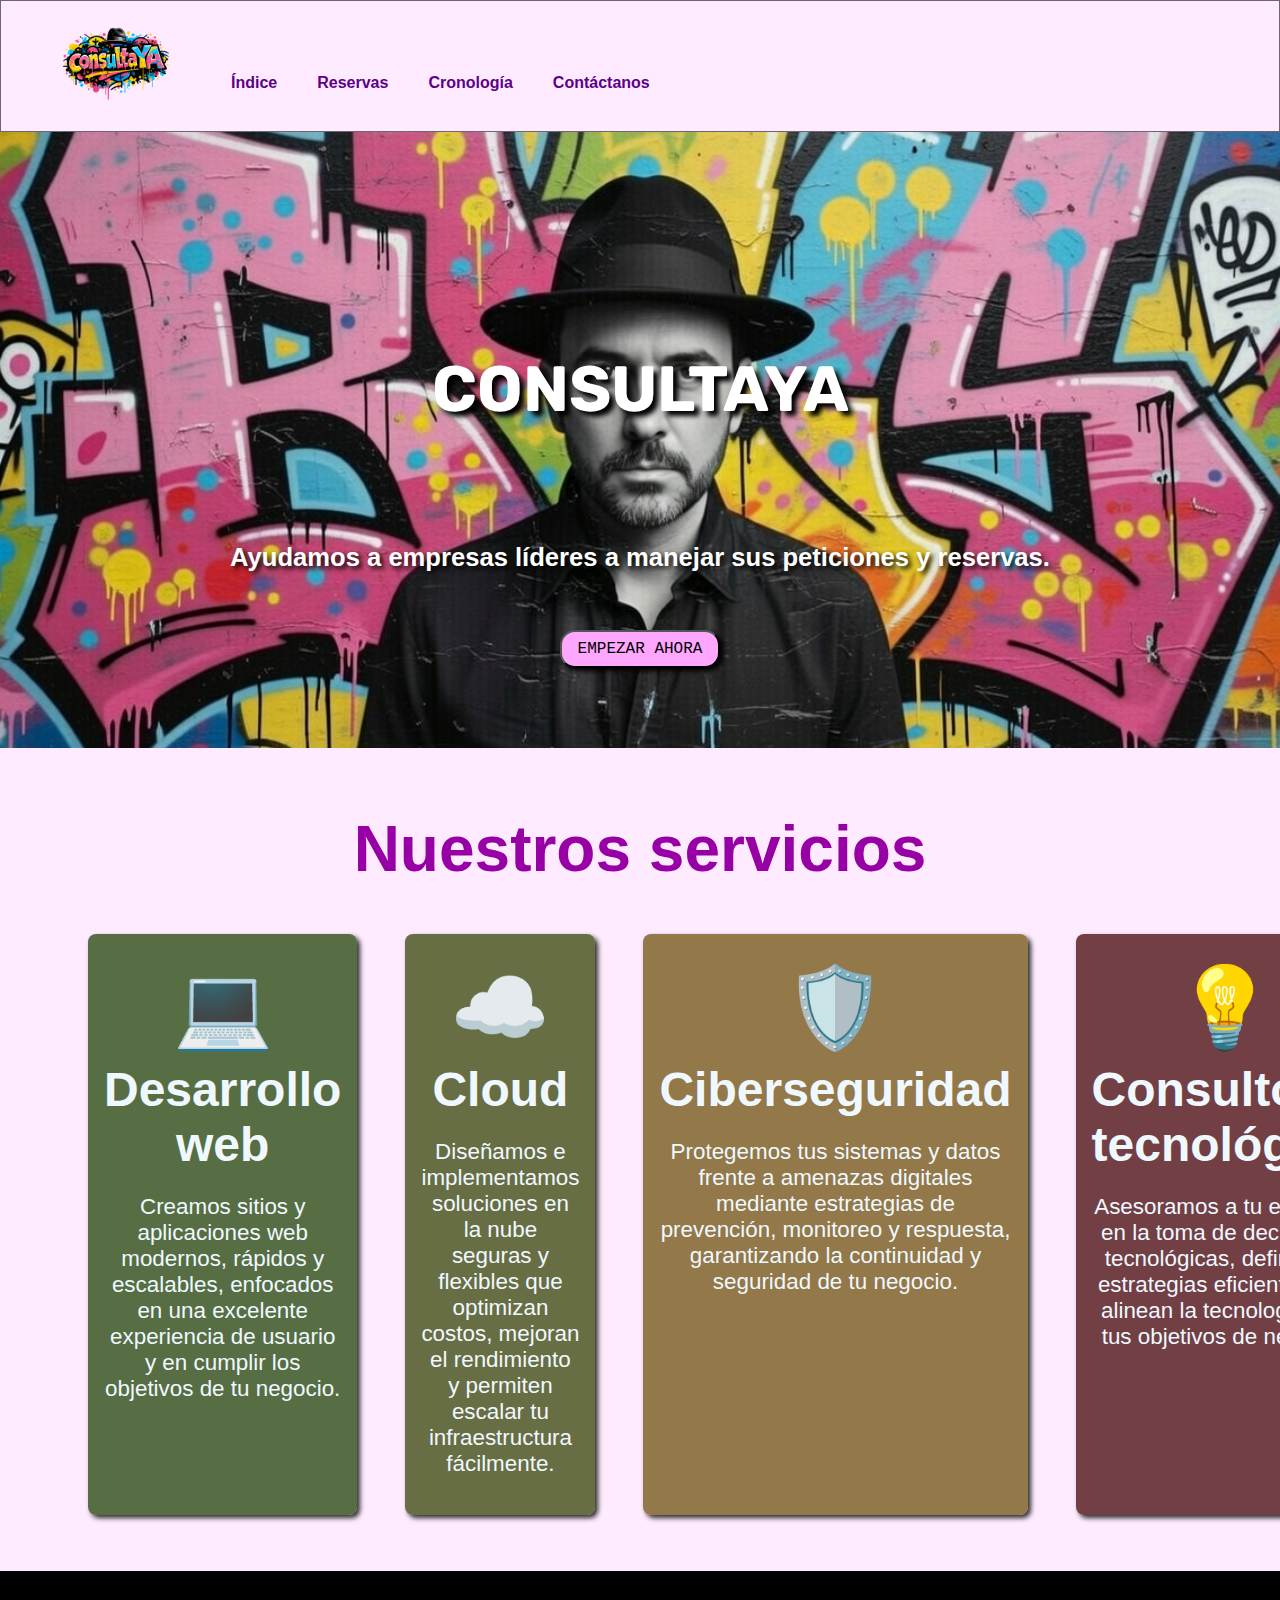
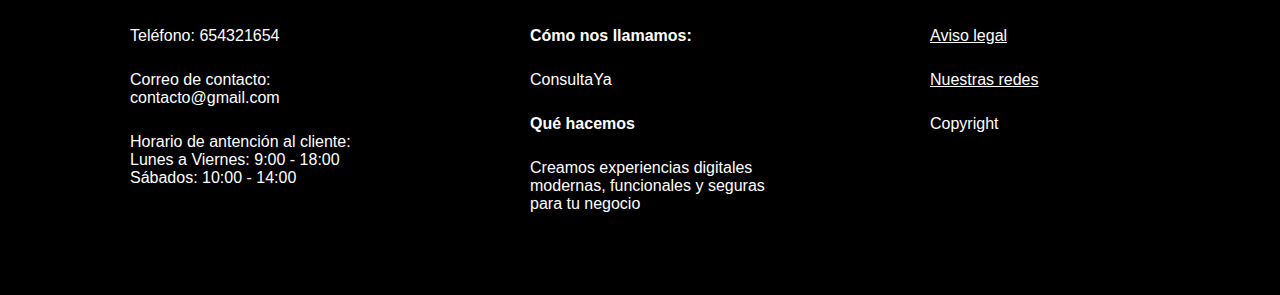
<file: index.html>
<!DOCTYPE html>
<html lang="en">

<head>
    <meta charset="UTF-8">
    <meta name="viewport" content="width=device-width, initial-scale=1.0">
    <title>ConsultaYA</title>
    <link rel="shortcut icon" href="./img/logo.png" type="image/x-icon">
    <link rel="stylesheet" href="css/styles.css">
    <link href="https://fonts.googleapis.com/css2?family=Rubik:ital,wght@0,300..900;1,300..900&display=swap"
        rel="stylesheet">

</head>

<body>
    <header>
        <img class="foto" src="img/logo.png" alt="Logo de la empresa">
        <nav>
            <ul class="lista">
                <li><a href="index.html">Índice</a></li>
                <li><a href="proyecto-estrella.html">Reservas</a></li>
                <li><a href="cronologia.html">Cronología</a></li>
                <li><a href="contacto.html">Contáctanos</a></li>
            </ul>
        </nav>

    </header>
    <main>
        <div class="hero">
            <h1>CONSULTAYA</h1>
            <p>Ayudamos a empresas líderes a manejar sus peticiones y reservas.</p>
            <button onclick="location.href='contacto.html'">EMPEZAR AHORA</button>
        </div>

        <h1 class="titulo">Nuestros servicios</h1>
        <div class="articulos">
            <section>
                
                <article id="uno">
                    <h4>💻</h4>
                    <h1>Desarrollo web</h1>
                    <p>Creamos sitios y aplicaciones web modernos, rápidos y escalables, enfocados en una excelente
                        experiencia de usuario y en cumplir los objetivos de tu negocio.</p>
                </article>
                <article id="dos">
                    <h4>☁️</h4>
                    <h1>Cloud</h1>
                    <p>Diseñamos e implementamos soluciones en la nube seguras y flexibles que optimizan costos, mejoran
                        el
                        rendimiento y permiten escalar tu infraestructura fácilmente.</p>
                </article>
                <article id="tres">
                    <h4>🛡️</h4>
                    <h1>Ciberseguridad</h1>
                    <p>Protegemos tus sistemas y datos frente a amenazas digitales mediante estrategias de prevención,
                        monitoreo y respuesta, garantizando la continuidad y seguridad de tu negocio.</p>
                </article>
                <article id="cuatro">
                    <h4>💡</h4>
                    <h1>Consultoría tecnológica</h1>
                    <p>Asesoramos a tu empresa en la toma de decisiones tecnológicas, definiendo estrategias eficientes que
                        alinean la tecnología con tus objetivos de negocio.</p>
                </article>
            </section>
        </div>
        
    </main>
    <footer>
        <ul class="f2">
            <li>Teléfono: 654321654</li>
            <li>Correo de contacto: <br> contacto@gmail.com </li>
            <li>Horario de antención al cliente: <br> Lunes a Viernes: 9:00 - 18:00 <br> Sábados: 10:00 - 14:00</li>
        </ul>
        <ul class="f1">
            <li class="bold">Cómo nos llamamos:</li>
            <li>ConsultaYa</li>
            <li class="bold">Qué hacemos</li>
            <li>Creamos experiencias digitales modernas, funcionales y seguras para tu negocio</li>
        </ul>
        <ul class="f3">
            <li class="subrayado">Aviso legal</li>
            <li class="subrayado">Nuestras redes</li>
            <li>Copyright</li>
        </ul>

    </footer>
</body>

</html>
</file>
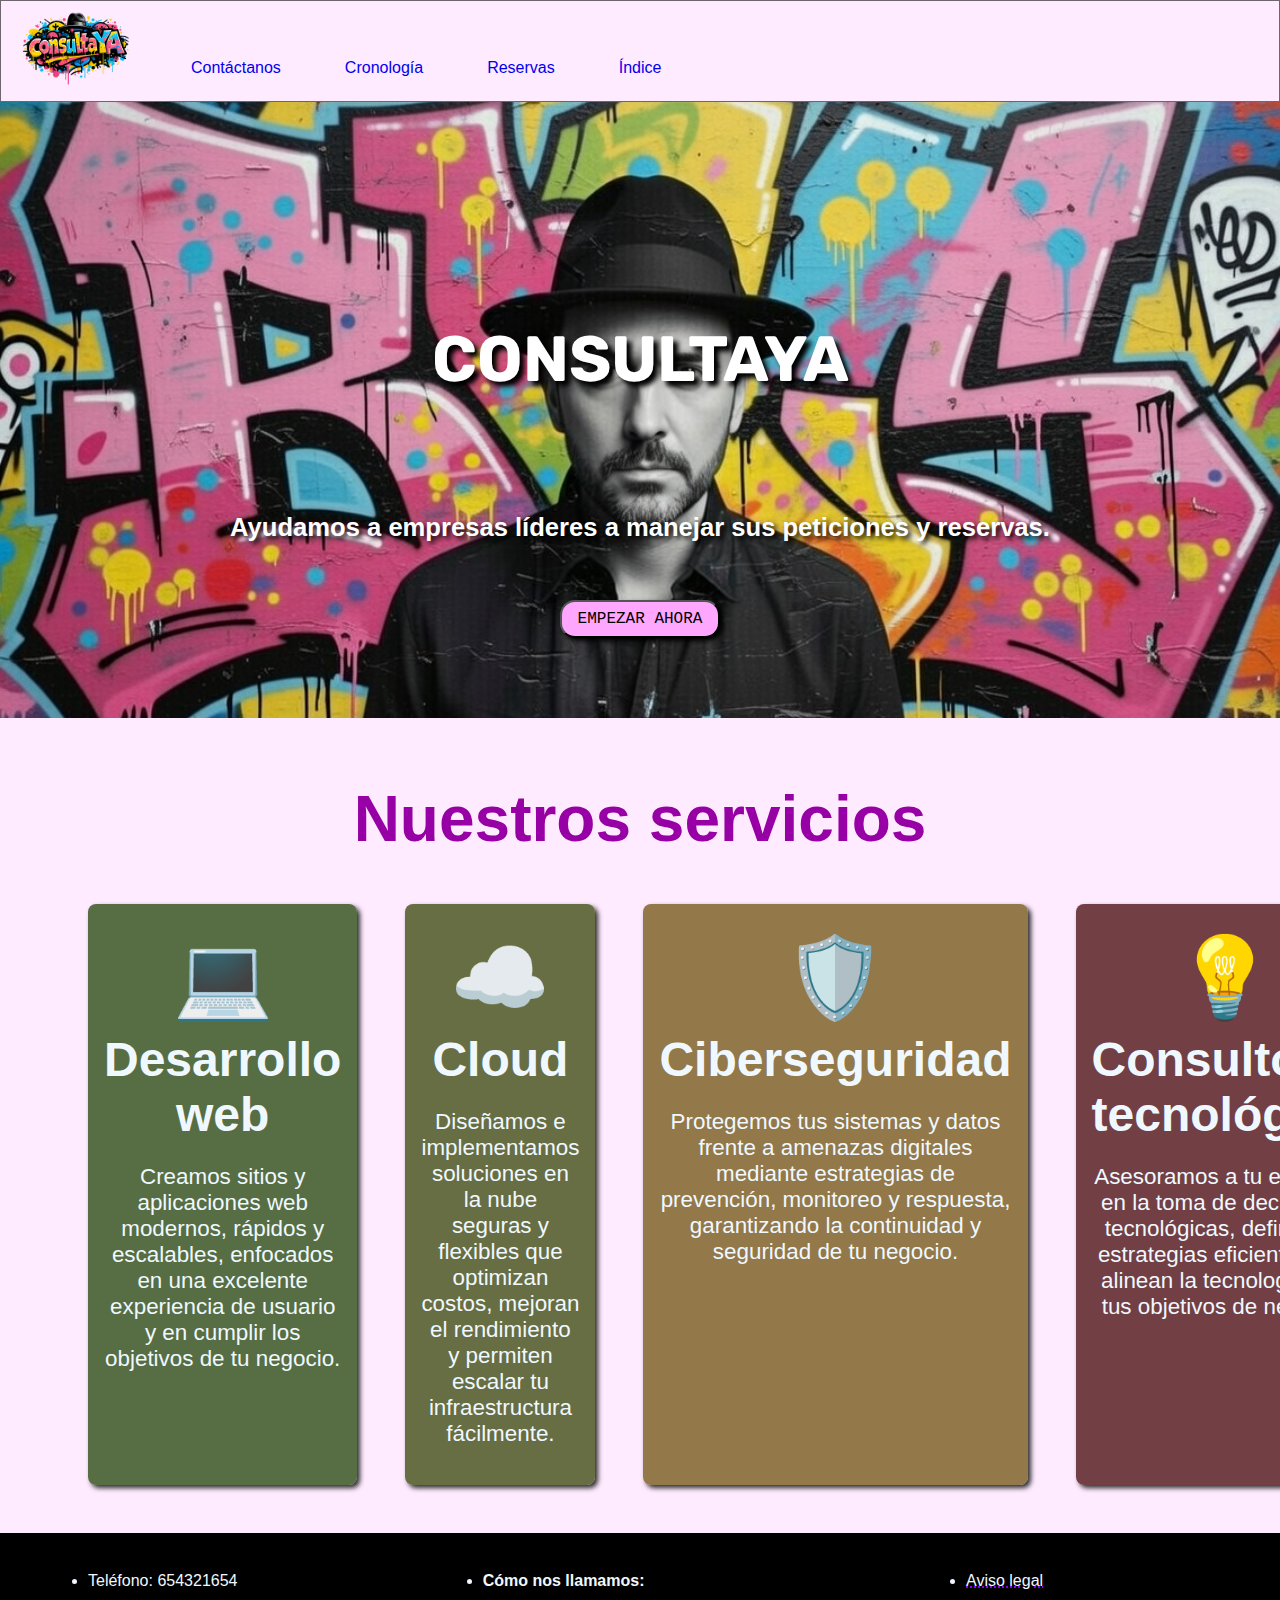
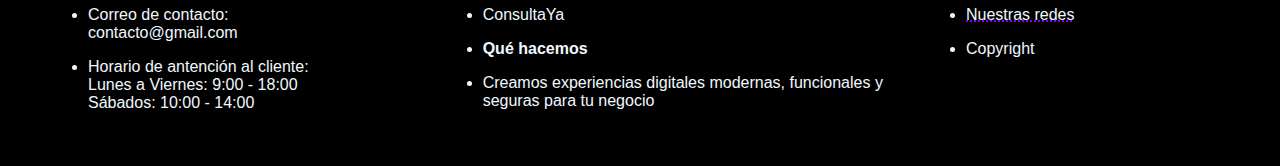
<file: proyectointermodular/index.html>
<!DOCTYPE html>
<html lang="en">

<head>
    <meta charset="UTF-8">
    <meta name="viewport" content="width=device-width, initial-scale=1.0">
    <title>ConsultaYA</title>
    <link rel="shortcut icon" href="./img/logo.png" type="image/x-icon">
    <link rel="stylesheet" href="css/styles.css">
    <link href="https://fonts.googleapis.com/css2?family=Rubik:ital,wght@0,300..900;1,300..900&display=swap"
        rel="stylesheet">

</head>

<body>
    <header>
        <img class="foto" src="img/logo.png" alt="Logo de la empresa">
        <nav>
            <ul class="lista">
                <li><a href="contacto.html">Contáctanos</a></li>
                <li><a href="cronologia.html">Cronología</a></li>
                <li><a href="proyecto-estrella.html">Reservas</a></li>
                <li><a href="index.html">Índice</a></li>
            </ul>
        </nav>

    </header>
    <main>
        <div class="hero">
            <h1>CONSULTAYA</h1>
            <p>Ayudamos a empresas líderes a manejar sus peticiones y reservas.</p>
            <button>EMPEZAR AHORA</button>
        </div>

        <h1 class="titulo">Nuestros servicios</h1>
        <div class="articulos">
            <section>
                
                <article id="uno">
                    <h4>💻</h4>
                    <h1>Desarrollo web</h1>
                    <p>Creamos sitios y aplicaciones web modernos, rápidos y escalables, enfocados en una excelente
                        experiencia de usuario y en cumplir los objetivos de tu negocio.</p>
                </article>
                <article id="dos">
                    <h4>☁️</h4>
                    <h1>Cloud</h1>
                    <p>Diseñamos e implementamos soluciones en la nube seguras y flexibles que optimizan costos, mejoran
                        el
                        rendimiento y permiten escalar tu infraestructura fácilmente.</p>
                </article>
                <article id="tres">
                    <h4>🛡️</h4>
                    <h1>Ciberseguridad</h1>
                    <p>Protegemos tus sistemas y datos frente a amenazas digitales mediante estrategias de prevención,
                        monitoreo y respuesta, garantizando la continuidad y seguridad de tu negocio.</p>
                </article>
                <article id="cuatro">
                    <h4>💡</h4>
                    <h1>Consultoría tecnológica</h1>
                    <p>Asesoramos a tu empresa en la toma de decisiones tecnológicas, definiendo estrategias eficientes que
                        alinean la tecnología con tus objetivos de negocio.</p>
                </article>
            </section>
        </div>
        
    </main>
    <footer>
        <ul class="f2">
            <li>Teléfono: 654321654</li>
            <li>Correo de contacto: <br> contacto@gmail.com </li>
            <li>Horario de antención al cliente: <br> Lunes a Viernes: 9:00 - 18:00 <br> Sábados: 10:00 - 14:00</li>
        </ul>
        <ul class="f1">
            <li class="bold">Cómo nos llamamos:</li>
            <li>ConsultaYa</li>
            <li class="bold">Qué hacemos</li>
            <li>Creamos experiencias digitales modernas, funcionales y seguras para tu negocio</li>
        </ul>
        <ul class="f3">
            <li class="subrayado">Aviso legal</li>
            <li class="subrayado">Nuestras redes</li>
            <li>Copyright</li>
        </ul>

    </footer>
</body>

</html>
</file>
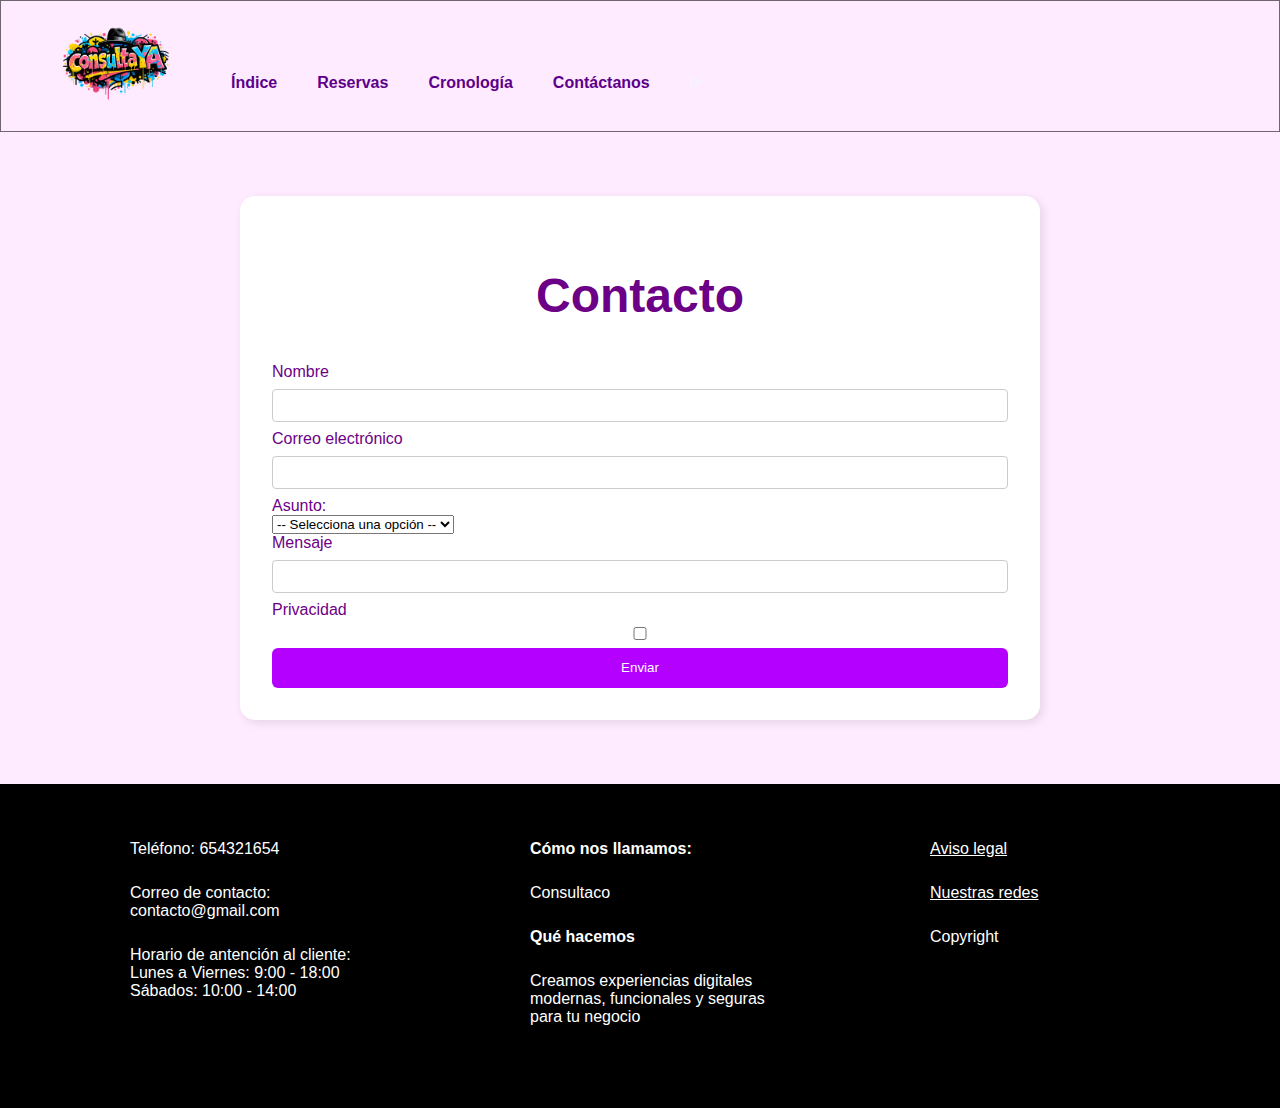
<file: contacto.html>
<!DOCTYPE html>
<html lang="en">

<head>
    <meta charset="UTF-8">
    <meta name="viewport" content="width=device-width, initial-scale=1.0">
    <title>ConsultaYA</title>
    <link rel="shortcut icon" href="./img/taco.png" type="image/x-icon">
    <link rel="stylesheet" href="css/styles.css">
</head>

<body>
    <header>
        <img src="img/logo.png" alt="Logo de la empresa">
        <nav>
            <ul class="lista">
                <li><a href="index.html">Índice</a></li>
                <li><a href="proyecto-estrella.html">Reservas</a></li>
                <li><a href="cronologia.html">Cronología</a></li>
                <li><a href="contacto.html">Contáctanos</a></li>i>
            </ul>
        </nav>

    </header>
    <main>

        <div class="formulario">
            <h2>Contacto</h2>

            <form action="morning-paper-a0fc.contry-1990.workers.dev" method="post">
                <label for="nombre">Nombre</label>
                <input type="text" id="nombre" name="nombre" required>

                <label for="email">Correo electrónico</label>
                <input type="email" id="email" name="email" required>

                <label for="motivo">Asunto:</label>
                <select id="motivo" name="motivo">
                    <option value="">-- Selecciona una opción --</option>
                    <option value="consulta">Consulta</option>
                    <option value="presupuesto">Presupuesto</option>
                    <option value="soporte">Soporte</option>
                </select>

                <label for="mensaje">Mensaje</label>
                <input id="mensaje" name="mensaje" type="text" minlength="10" required></input>

                <label for="privacidad">Privacidad</label>
                <input type="checkbox" name="privacidad" id="privacidad"></input>

                <button type="submit">Enviar</button>
            </form>
        </div>
    </main>
    <footer>
        <ul class="f2">
            <li>Teléfono: 654321654</li>
            <li>Correo de contacto: <br> contacto@gmail.com </li>
            <li>Horario de antención al cliente: <br> Lunes a Viernes: 9:00 - 18:00 <br> Sábados: 10:00 - 14:00</li>
        </ul>
        <ul class="f1">
            <li class="bold">Cómo nos llamamos:</li>
            <li>Consultaco</li>
            <li class="bold">Qué hacemos</li>
            <li>Creamos experiencias digitales modernas, funcionales y seguras para tu negocio</li>
        </ul>
        <ul class="f3">
            <li class="subrayado">Aviso legal</li>
            <li class="subrayado">Nuestras redes</li>
            <li>Copyright</li>
        </ul>

    </footer>
</body>

</html>
</file>
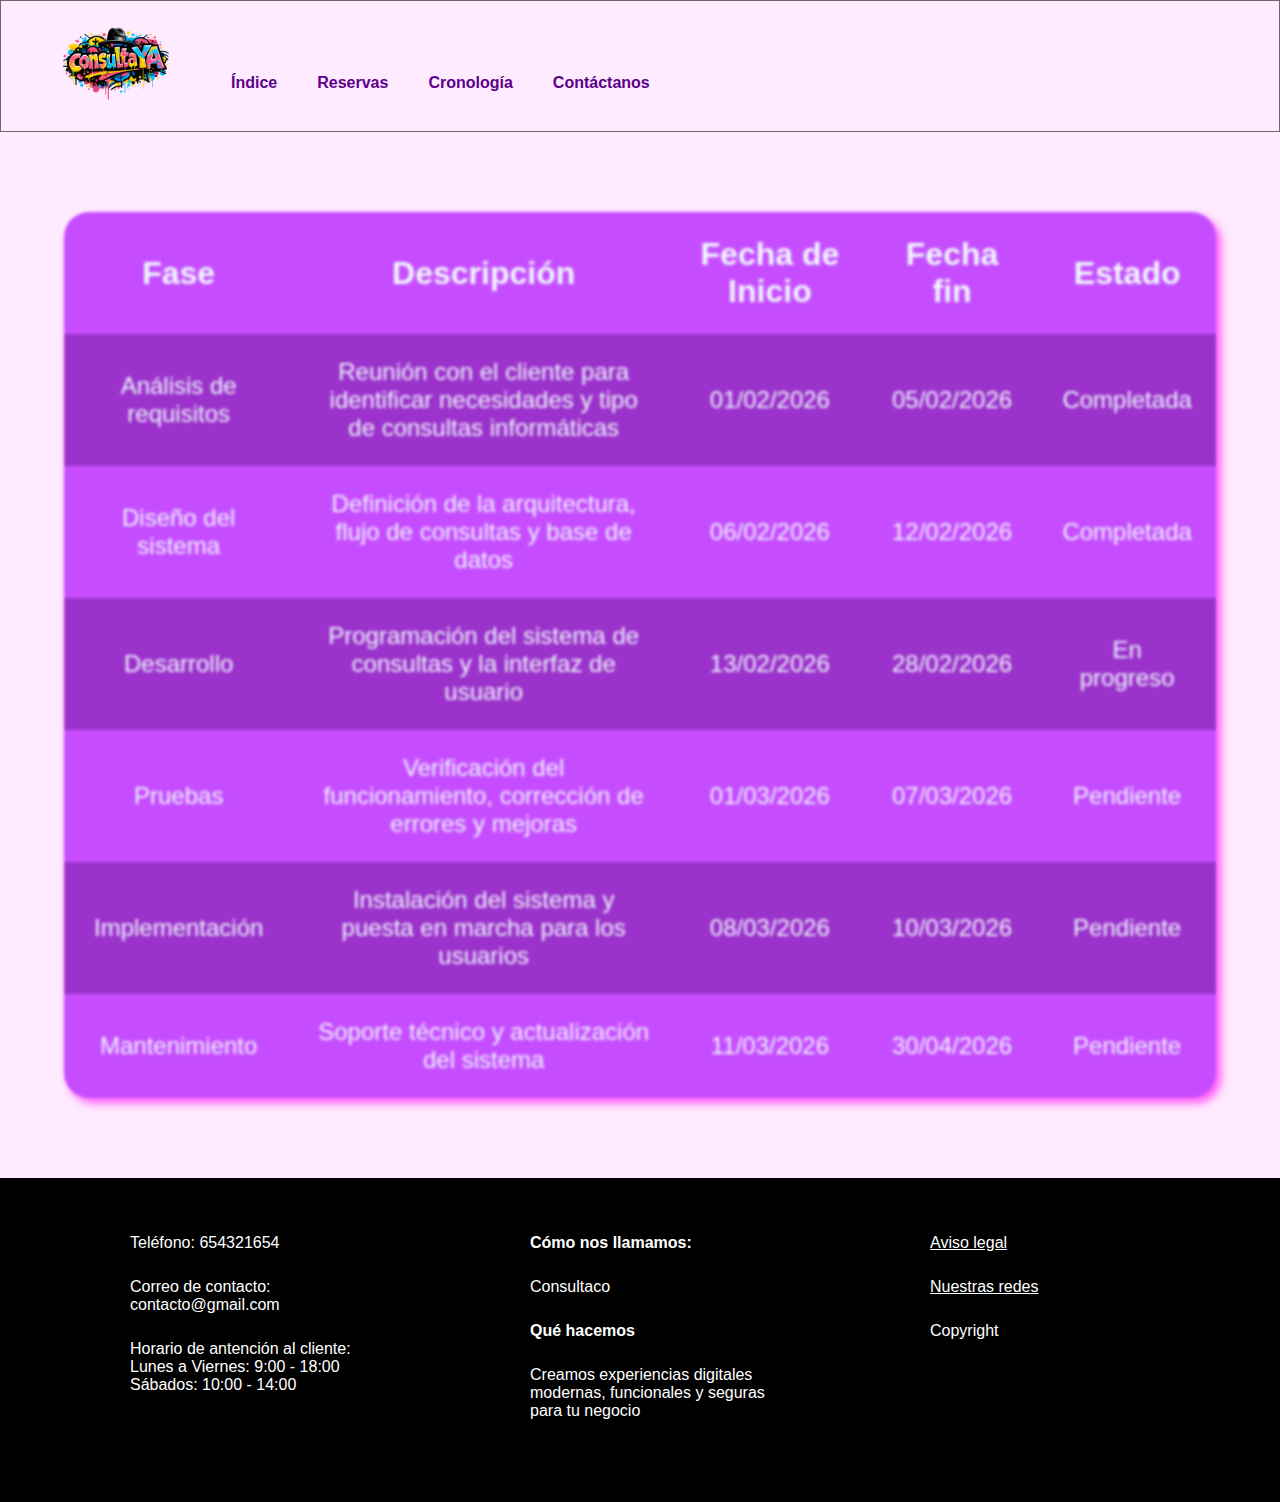
<file: cronologia.html>
<!DOCTYPE html>
<html lang="en">

<head>
    <meta charset="UTF-8">
    <meta name="viewport" content="width=device-width, initial-scale=1.0">
    <title>ConsultaYA</title>
    <link rel="shortcut icon" href="./img/taco.png" type="image/x-icon">
    <link rel="stylesheet" href="css/styles.css">
</head>

<body>
    <header>
        <img src="img/logo.png" alt="Logo de la empresa">
        <nav>
            <ul class="lista">
                <li><a href="index.html">Índice</a></li>
                <li><a href="proyecto-estrella.html">Reservas</a></li>
                <li><a href="cronologia.html">Cronología</a></li>
                <li><a href="contacto.html">Contáctanos</a></li>
            </ul>
        </nav>

    </header>
    <main>
        <table>
            <thead>
                <th>Fase</th>
                <th>Descripción</th>
                <th>Fecha de Inicio</th>
                <th>Fecha fin</th>
                <th>Estado</th>
            </thead>
            <tbody>
                <tr class="oscuro">
                    <td>Análisis de requisitos</td>
                    <td>Reunión con el cliente para identificar necesidades y tipo de consultas informáticas</td>
                    <td>01/02/2026</td>
                    <td>05/02/2026</td>
                    <td>Completada</td>
                </tr>
                <tr>
                    <td>Diseño del sistema</td>
                    <td>Definición de la arquitectura, flujo de consultas y base de datos</td>
                    <td>06/02/2026</td>
                    <td>12/02/2026</td>
                    <td>Completada</td>
                </tr>
                <tr class="oscuro">
                    <td>Desarrollo</td>
                    <td>Programación del sistema de consultas y la interfaz de usuario</td>
                    <td>13/02/2026</td>
                    <td>28/02/2026</td>
                    <td>En progreso</td>
                </tr>
                <tr>
                    <td>Pruebas</td>
                    <td>Verificación del funcionamiento, corrección de errores y mejoras</td>
                    <td>01/03/2026</td>
                    <td>07/03/2026</td>
                    <td>Pendiente</td>
                </tr>
                <tr class="oscuro">
                    <td>Implementación</td>
                    <td>Instalación del sistema y puesta en marcha para los usuarios</td>
                    <td>08/03/2026</td>
                    <td>10/03/2026</td>
                    <td>Pendiente</td>
                </tr>
                <tr>
                    <td>Mantenimiento</td>
                    <td>Soporte técnico y actualización del sistema</td>
                    <td>11/03/2026</td>
                    <td>30/04/2026</td>
                    <td>Pendiente</td>
                </tr>
            </tbody>
        </table>
    </main>
    <footer>
        <ul class="f2">
            <li>Teléfono: 654321654</li>
            <li>Correo de contacto: <br> contacto@gmail.com </li>
            <li>Horario de antención al cliente: <br> Lunes a Viernes: 9:00 - 18:00 <br> Sábados: 10:00 - 14:00</li>
        </ul>
        <ul class="f1">
            <li class="bold">Cómo nos llamamos:</li>
            <li>Consultaco</li>
            <li class="bold">Qué hacemos</li>
            <li>Creamos experiencias digitales modernas, funcionales y seguras para tu negocio</li>
        </ul>
        <ul class="f3">
            <li class="subrayado">Aviso legal</li>
            <li class="subrayado">Nuestras redes</li>
            <li>Copyright</li>
        </ul>

    </footer>
</body>

</html>
</file>
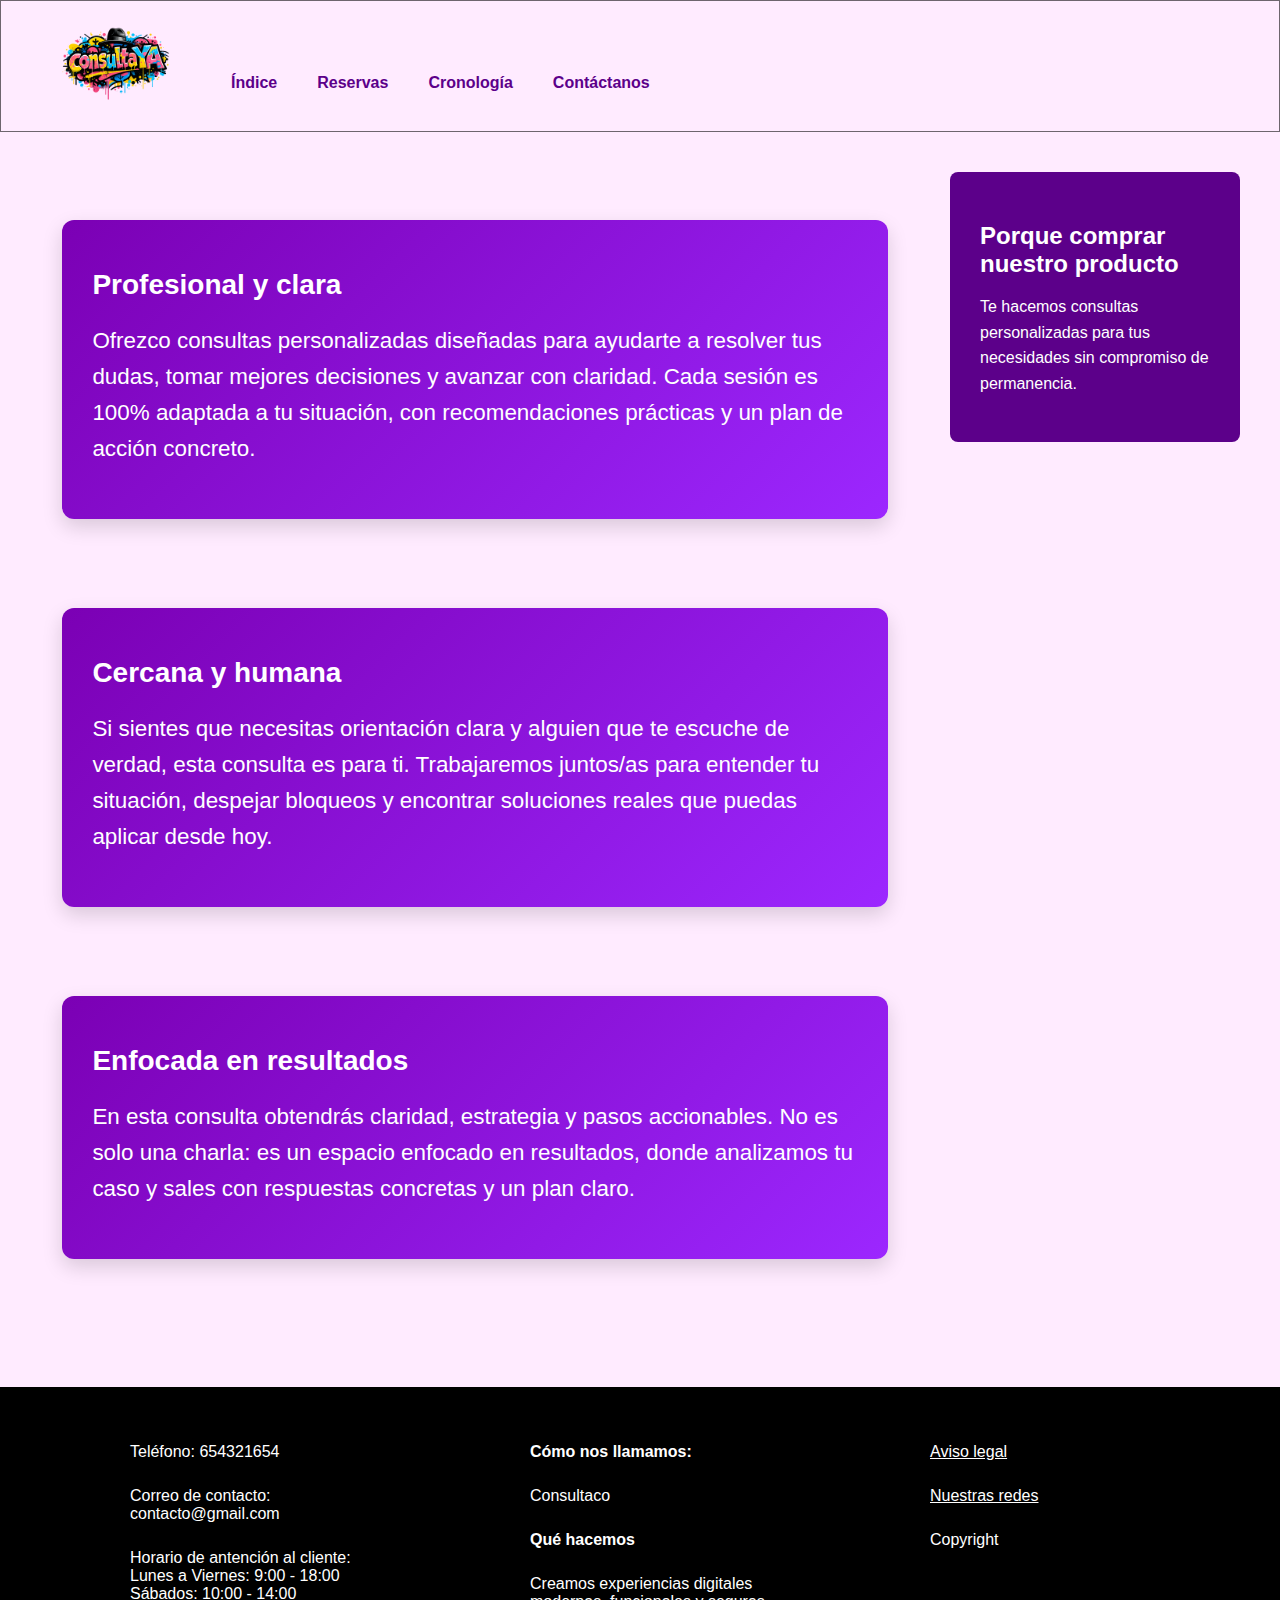
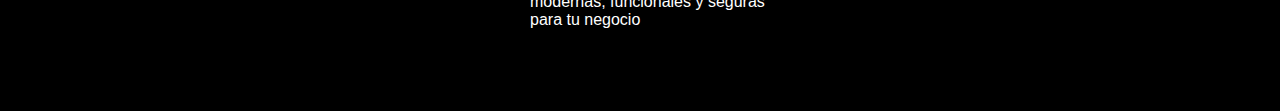
<file: proyecto-estrella.html>
<!DOCTYPE html>
<html lang="en">

<head>
    <meta charset="UTF-8">
    <meta name="viewport" content="width=device-width, initial-scale=1.0">
    <title>ConsultaYA</title>
    <link rel="shortcut icon" href="./img/taco.png" type="image/x-icon">
    <link rel="stylesheet" href="css/styles.css">
</head>

<body>
    <header>
        <img src="img/logo.png" alt="Logo de la empresa">
        <nav>
            <ul class="lista">
                <li><a href="index.html">Índice</a></li>
                <li><a href="proyecto-estrella.html">Reservas</a></li>
                <li><a href="cronologia.html">Cronología</a></li>
                <li><a href="contacto.html">Contáctanos</a></li>
                
            </ul>
        </nav>

    </header>
    <div class="aside">
        <main>
            <section>
                <div class="columnas">
                    <div class="tarjetas">
                        <h1>Profesional y clara</h1>
                        <p>Ofrezco consultas personalizadas diseñadas para ayudarte a resolver tus dudas, tomar mejores
                            decisiones y avanzar con claridad.
                            Cada sesión es 100% adaptada a tu situación, con recomendaciones prácticas y un plan de
                            acción
                            concreto.</p>
                    </div>
                    <div class="tarjetas">
                        <h1>Cercana y humana</h1>
                        <p>Si sientes que necesitas orientación clara y alguien que te escuche de verdad, esta consulta
                            es
                            para
                            ti.
                            Trabajaremos juntos/as para entender tu situación, despejar bloqueos y encontrar soluciones
                            reales
                            que puedas aplicar desde hoy.</p>
                    </div>
                    <div class="tarjetas">
                        <h1>Enfocada en resultados</h1>
                        <p>En esta consulta obtendrás claridad, estrategia y pasos accionables.
                            No es solo una charla: es un espacio enfocado en resultados, donde analizamos tu caso y
                            sales
                            con
                            respuestas concretas y un plan claro.</p>
                    </div>
                </div>
            </section>

        </main>
        <aside>
            <div>
                <h2>Porque comprar nuestro producto</h2>
                <p>Te hacemos consultas personalizadas para tus necesidades sin compromiso de permanencia.</p>
            </div>
        </aside>
    </div>
    <footer>
        <ul class="f2">
            <li>Teléfono: 654321654</li>
            <li>Correo de contacto: <br> contacto@gmail.com </li>
            <li>Horario de antención al cliente: <br> Lunes a Viernes: 9:00 - 18:00 <br> Sábados: 10:00 - 14:00</li>
        </ul>
        <ul class="f1">
            <li class="bold">Cómo nos llamamos:</li>
            <li>Consultaco</li>
            <li class="bold">Qué hacemos</li>
            <li>Creamos experiencias digitales modernas, funcionales y seguras para tu negocio</li>
        </ul>
        <ul class="f3">
            <li class="subrayado">Aviso legal</li>
            <li class="subrayado">Nuestras redes</li>
            <li>Copyright</li>
        </ul>

    </footer>
</body>

</html>
</file>
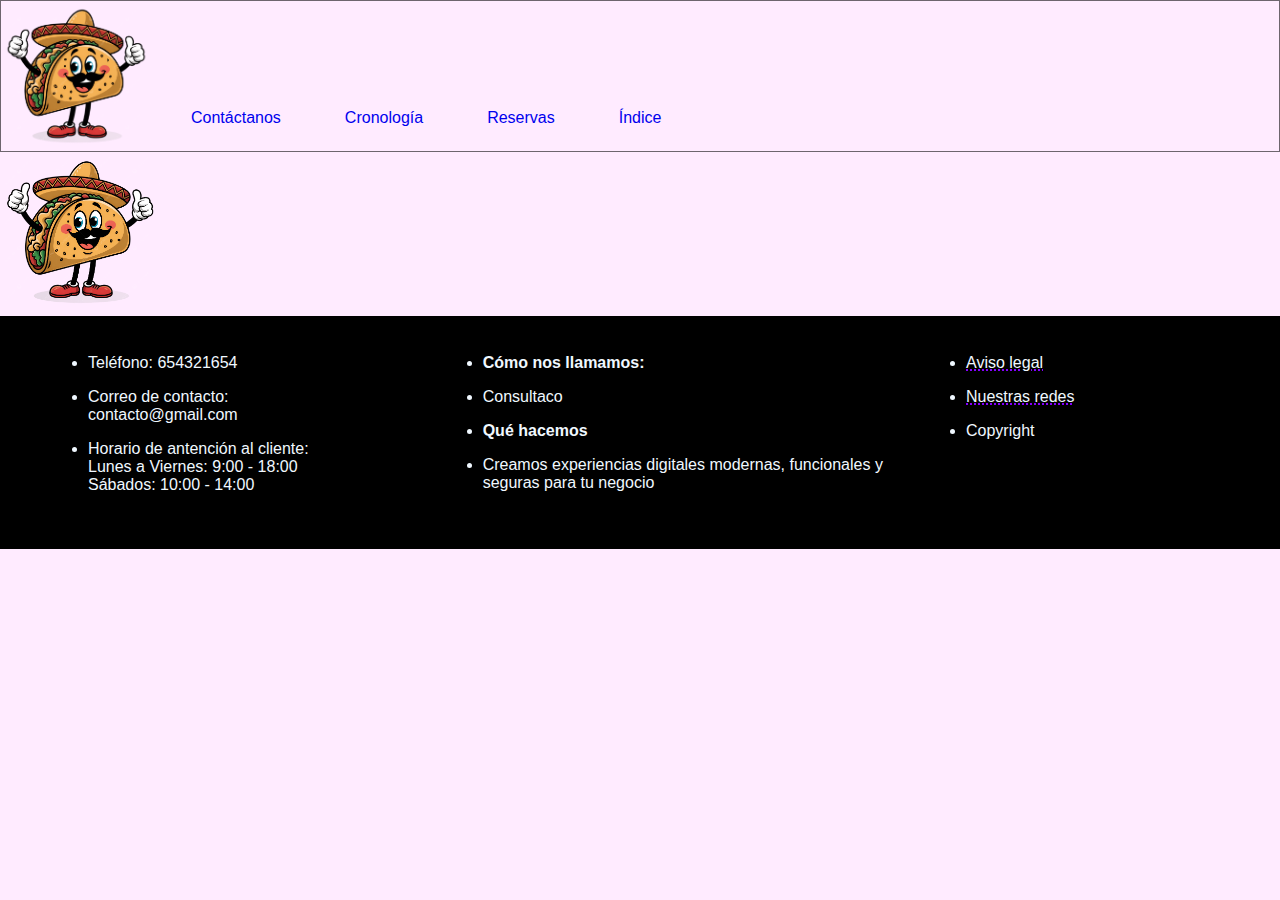
<file: proyectointermodular/contacto.html>
<!DOCTYPE html>
<html lang="en">

<head>
    <meta charset="UTF-8">
    <meta name="viewport" content="width=device-width, initial-scale=1.0">
    <title>ConsultaYA</title>
    <link rel="shortcut icon" href="./img/taco.png" type="image/x-icon">
    <link rel="stylesheet" href="css/styles.css">
</head>

<body>
    <header>
        <img src="img/taco_highquality.png" alt="Logo de la empresa">
        <nav>
            <ul class="lista">
                <li><a href="contacto.html">Contáctanos</a></li>
                <li><a href="cronologia.html">Cronología</a></li>
                <li><a href="proyecto-estrella.html">Reservas</a></li>
                <li><a href="index.html">Índice</a></li>
            </ul>
        </nav>

    </header>
    <main>
        <img src="./img/taco_highquality.png" alt="">
    </main>
    <footer>
        <ul class="f2">
            <li>Teléfono: 654321654</li>
            <li>Correo de contacto: <br> contacto@gmail.com </li>
            <li>Horario de antención al cliente: <br> Lunes a Viernes: 9:00 - 18:00 <br> Sábados: 10:00 - 14:00</li>
        </ul>
        <ul class="f1">
            <li class="bold">Cómo nos llamamos:</li>
            <li>Consultaco</li>
            <li class="bold">Qué hacemos</li>
            <li>Creamos experiencias digitales modernas, funcionales y seguras para tu negocio</li>
        </ul>
        <ul class="f3">
            <li class="subrayado">Aviso legal</li>
            <li class="subrayado">Nuestras redes</li>
            <li>Copyright</li>
        </ul>

    </footer>
</body>

</html>
</file>
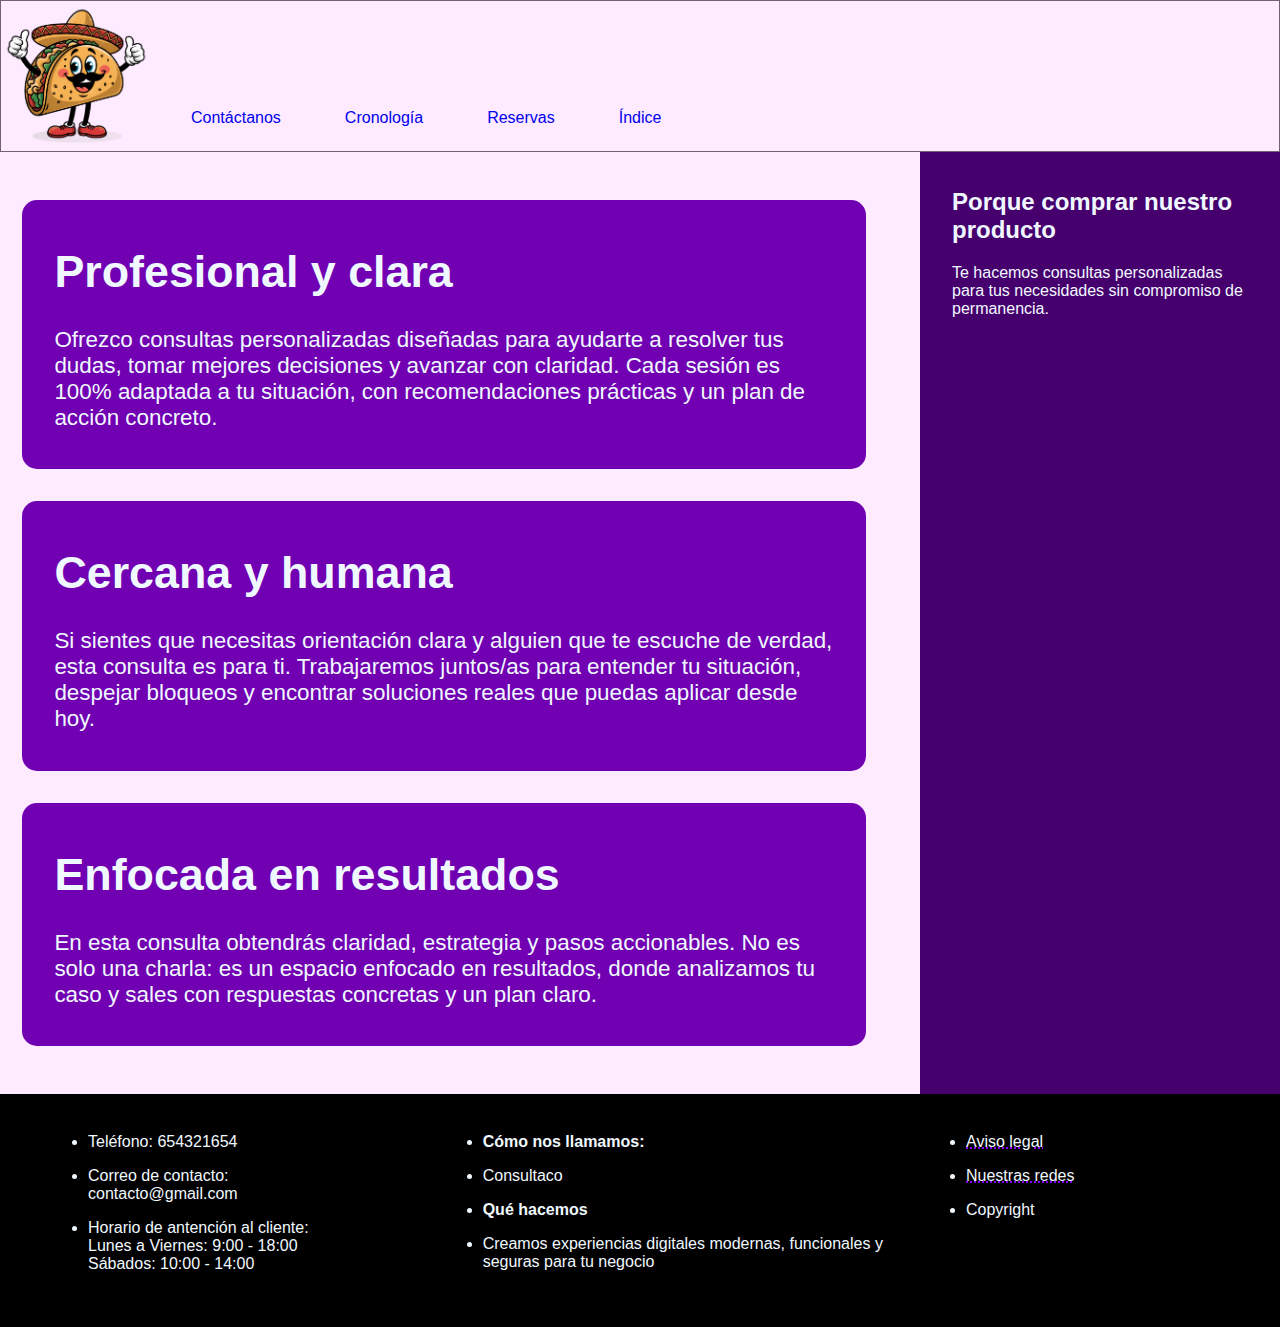
<file: proyectointermodular/proyecto-estrella.html>
<!DOCTYPE html>
<html lang="en">

<head>
    <meta charset="UTF-8">
    <meta name="viewport" content="width=device-width, initial-scale=1.0">
    <title>ConsultaYA</title>
    <link rel="shortcut icon" href="./img/taco.png" type="image/x-icon">
    <link rel="stylesheet" href="css/styles.css">
</head>

<body>
    <header>
        <img src="img/taco_highquality.png" alt="Logo de la empresa">
        <nav>
            <ul class="lista">
                <li><a href="contacto.html">Contáctanos</a></li>
                <li><a href="cronologia.html">Cronología</a></li>
                <li><a href="proyecto-estrella.html">Reservas</a></li>
                <li><a href="index.html">Índice</a></li>
            </ul>
        </nav>

    </header>
    <div class="aside">
        <main>
            <section>
                <div class="columnas">
                    <div class="tarjetas">
                        <h1>Profesional y clara</h1>
                        <p>Ofrezco consultas personalizadas diseñadas para ayudarte a resolver tus dudas, tomar mejores
                            decisiones y avanzar con claridad.
                            Cada sesión es 100% adaptada a tu situación, con recomendaciones prácticas y un plan de
                            acción
                            concreto.</p>
                    </div>
                    <div class="tarjetas">
                        <h1>Cercana y humana</h1>
                        <p>Si sientes que necesitas orientación clara y alguien que te escuche de verdad, esta consulta
                            es
                            para
                            ti.
                            Trabajaremos juntos/as para entender tu situación, despejar bloqueos y encontrar soluciones
                            reales
                            que puedas aplicar desde hoy.</p>
                    </div>
                    <div class="tarjetas">
                        <h1>Enfocada en resultados</h1>
                        <p>En esta consulta obtendrás claridad, estrategia y pasos accionables.
                            No es solo una charla: es un espacio enfocado en resultados, donde analizamos tu caso y
                            sales
                            con
                            respuestas concretas y un plan claro.</p>
                    </div>
                </div>
            </section>

        </main>
        <aside>
            <div>
                <h2>Porque comprar nuestro producto</h2>
                <p>Te hacemos consultas personalizadas para tus necesidades sin compromiso de permanencia.</p>
            </div>
        </aside>
    </div>
    <footer>
        <ul class="f2">
            <li>Teléfono: 654321654</li>
            <li>Correo de contacto: <br> contacto@gmail.com </li>
            <li>Horario de antención al cliente: <br> Lunes a Viernes: 9:00 - 18:00 <br> Sábados: 10:00 - 14:00</li>
        </ul>
        <ul class="f1">
            <li class="bold">Cómo nos llamamos:</li>
            <li>Consultaco</li>
            <li class="bold">Qué hacemos</li>
            <li>Creamos experiencias digitales modernas, funcionales y seguras para tu negocio</li>
        </ul>
        <ul class="f3">
            <li class="subrayado">Aviso legal</li>
            <li class="subrayado">Nuestras redes</li>
            <li>Copyright</li>
        </ul>

    </footer>
</body>

</html>
</file>
<file: css/styles.css>
* {
    box-sizing: border-box;
    font-family: 'Gill Sans', 'Gill Sans MT', Calibri, 'Trebuchet MS', sans-serif;
}

header img {
    width: 15%;
    height: auto;
    max-width: 150px;

}

body {
    background-color: rgb(255, 235, 255);
    color: aliceblue;
    margin: 0;
}

.articulos {
    margin: 2rem 3rem 2rem 3rem;
    font-size: 1.4rem;
    text-align: center;

    & h4 {
        font-size: 5rem;
    }

    & h1 {
        font-size: 3rem;
    }
}

section {
    display: flex;
    margin: 1rem;

    & #uno {
        background-color: rgba(36, 71, 12, 0.767);
    }

    & #dos {
        background-color: rgba(58, 71, 12, 0.767);
    }

    & #tres {
        background-color: rgba(114, 84, 18, 0.767);
    }

    & #cuatro {
        background-color: rgba(71, 12, 12, 0.767);
    }
}

.titulo {
    color: rgb(151, 0, 165);
    margin: auto;
    margin-top: 4rem;
    margin-bottom: 2rem;
    font-size: 4rem;
    width: fit-content;
}

article {
    padding: 1rem;
    margin: 1rem 1.5rem;
    border-radius: 8px;
    flex: 1;

    box-shadow: 3px 3px 5px rgb(44, 44, 44);

    & h1 {
        width: fit-content;
        margin: 0.4rem auto;
        font-size: 2rem;
    }

    & h4 {
        font-size: 3rem;
        margin: auto;
        margin-top: 0.7rem;
        width: fit-content;
    }


}



aside {
    background-color: rgb(70, 0, 110);
    padding: 1rem 2rem;
}

.tarjetas {
    background-color: rgb(112, 0, 177);
    padding: 1rem 2rem;
    margin: 0.1rem;
    flex-direction: column;
    border-radius: 15px;
    margin: 2rem 0.4rem;
    font-size: 1.4rem;
}

table {
    border-radius: 25px;
    background-color: rgb(198, 77, 255);
    box-shadow: 5px 5px 9px rgb(255, 86, 247);
    margin: 4rem;
    width: 90%;
    margin: 5rem auto;
    border-collapse: collapse;
    filter: blur(1.5px);
    transition: transform 0.2s ease;

    & th {
        padding: 1.5rem;
        font-size: 2rem;
    }

    & td {
        padding: 1.5rem;
        font-size: 1.5rem;
        text-align: center;
    }
}

.oscuro {
    background-color: rgba(137, 39, 182, 0.712);

}

table:hover {
    background-image: url("../img/taco_highquality.png");
    background-position: center;
    background-size: cover;
    filter: blur(0px);
    transition: filter 0.5s ease-in-out;
    transform: scale(1.05);
    transition: transform 0.2s ease;
}

th::selection {
    background-color: none;
    color: gold;
}

td::selection {
    background-color: none;
    color: gold;
}

img {
    max-width: 10rem;
    height: auto;
}

.lista {
    display: flex;
    gap: 4rem;
    flex-wrap: wrap;
    margin-bottom: 0.5rem;

    & li {
        list-style: none;

        & a {
            text-decoration: none;
        }
    }
}

header {
    display: flex;
    flex-wrap: nowrap;
    justify-content: space-between;
    align-items: center;
    border: 1px solid rgba(0, 0, 0, 0.568);

    & nav {
        flex: 2;
    }

    & img {
        flex: 6;
    }
}

nav {
    margin-top: auto;
    flex: 1;
    width: fit-content;
}

li {
    padding-bottom: 1rem;
}


footer {
    display: flex;
    background-color: black;
    padding: 1.4rem 3rem;
    margin-bottom: 0rem;
}

.f1 {
    flex: 5;
}

.f2 {
    flex: 4;
}

.f3 {
    flex: 3;
}

.subrayado {
    text-decoration: underline dotted rgb(132, 0, 255) 2px;
}

.bold {
    font-weight: bolder;
}

.hero {
    display: flex;
    flex-direction: column;
    align-items: center;
    justify-content: center;
    padding: 8rem 1rem 10rem 1rem;
    background-image: url("../img/fondo.jpg");
    background-attachment: fixed;
    background-size: cover;
    background-position: center;
    color: white;
    font-weight: bolder;
    font-family: "Rubik", sans-serif;


    & h1 {
        padding-top: 3rem;
        font-family: inherit;
        padding-bottom: 3rem;
        font-size: 4rem;
        text-shadow: 5px 5px 5px black;
    }

    & p {
        font-size: 1.6rem;
        text-shadow: 3px 3px 5px black;
    }

    & button {
        margin-top: 2rem;
        margin-bottom: -5rem;
        padding: 0.5rem 1rem;
        font-family: 'Courier New', Courier, monospace;
        font-size: 1rem;
        background-color: rgb(255, 166, 255);
        border-radius: 15px;
        box-shadow: 3px 3px 5px black;
    }
}

.formulario {
    width: 50rem;
    margin: 4rem auto;
    padding: 2rem;
    background: white;
    color: #6c0087;
    border-radius: 15px;
    box-shadow: 3px 3px 10px rgba(0, 0, 0, 0.1);
}

.formulario h2 {
    text-align: center;
    font-size: 3rem;
}

.formulario input {
    width: 100%;
    padding: 8px;
    margin: 8px 0;
    border: 1px solid #ccc;
    border-radius: 4px;
}

.formulario button {
    width: 100%;
    padding: 0.8rem;
    background-color: #b300ff;
    color: white;
    border: none;
    border-radius: 6px;
    cursor: pointer;
}

.formulario button:hover {
    background-color: #b3005f;
}

label {
    display: flex;
    align-items: center;
}




header{
    display:flex;
    align-items:center;
    justify-content:space-between;
    padding:15px 40px;
}

header img{
    width:90px;
}

.lista{
    list-style:none;
    display:flex;
    gap:40px;
}

.lista a{
    text-decoration:none;
    color:#5c008a;
    font-weight:bold;
    transition:0.3s;
}

.lista a:hover{
    color:#8f2be2;
}




.aside{
    display:grid;
    grid-template-columns: 3fr 1fr;
    gap:40px;
    padding:40px;
}




.columnas{
    display:flex;
    flex-direction:column;
    gap:25px;
}

.tarjetas{
    background: linear-gradient(135deg,#7b00b4,#9c27ff);
    color:white;
    padding:30px;
    border-radius:12px;
    box-shadow:0 8px 20px rgba(0,0,0,0.15);
    transition:0.3s;
}

.tarjetas:hover{
    transform:translateY(-5px);
    box-shadow:0 15px 30px rgba(0,0,0,0.25);
}

.tarjetas h1{
    margin-bottom:10px;
    font-size:28px;
}

.tarjetas p{
    line-height:1.6;
}




aside{
    background:#5c008a;
    color:white;
    padding:30px;
    border-radius:8px;
    height:fit-content;
}

aside h2{
    margin-bottom:15px;
}

aside p{
    line-height:1.6;
}




footer{
    background:black;
    color:white;
    display:flex;
    justify-content:space-around;
    padding:40px;
    margin-top:40px;
}

footer ul{
    list-style:none;
    max-width:300px;
}

footer li{
    margin-bottom:10px;
}

.bold{
    font-weight:bold;
}

.subrayado{
    text-decoration:underline;
    cursor:pointer;
}


@media (max-width: 1024px){

    .aside{
        grid-template-columns: 1fr;
    }

    section{
        flex-direction: column;
    }

    .formulario{
        width: 90%;
    }

    table{
        width: 95%;
        font-size: 0.9rem;
    }

    footer{
        flex-direction: column;
        gap:2rem;
    }

}




@media (max-width: 768px){

    header{
        flex-direction: column;
        gap:1rem;
        text-align:center;
    }

    .lista{
        flex-direction: column;
        gap:1rem;
        align-items:center;
    }

    header img{
        width:120px;
    }

    .hero{
        padding:4rem 1rem;
        text-align:center;
    }

    .hero h1{
        font-size:2.5rem;
    }

    .hero p{
        font-size:1.2rem;
    }

    .titulo{
        font-size:2.5rem;
        text-align:center;
    }

    article h4{
        font-size:2rem;
    }

    article h1{
        font-size:1.5rem;
    }

    table{
        display:block;
        overflow-x:auto;
    }

    .formulario{
        width:95%;
        padding:1.5rem;
    }

    footer{
        flex-direction: column;
        text-align:center;
        gap:2rem;
    }

}




@media (max-width: 480px){

    .hero h1{
        font-size:2rem;
    }

    .hero p{
        font-size:1rem;
    }

    .tarjetas{
        padding:20px;
        font-size:1rem;
    }

    .titulo{
        font-size:2rem;
    }

    table th, table td{
        padding:0.8rem;
        font-size:1rem;
    }

}
</file>
<file: proyectointermodular/css/styles.css>
* {
    box-sizing: border-box;
    font-family: 'Gill Sans', 'Gill Sans MT', Calibri, 'Trebuchet MS', sans-serif;
}

header img {
    width: 15%;
    height: auto;
    max-width: 150px;

}

body {
    background-color:rgb(255, 235, 255);
    color: aliceblue;
    margin: 0;
}

.articulos {
    margin: 2rem 3rem 2rem 3rem;
    font-size: 1.4rem;
    text-align: center;
    & h4 {
        font-size: 5rem;
    }

    & h1 {
        font-size: 3rem;
    }
}

section {
    display: flex;
    margin: 1rem;

    & #uno {
        background-color: rgba(36, 71, 12, 0.767);
    }
    & #dos {
        background-color: rgba(58, 71, 12, 0.767);
    }
    & #tres {
        background-color: rgba(114, 84, 18, 0.767);
    }
    & #cuatro {
        background-color: rgba(71, 12, 12, 0.767);
    }
}

.titulo {
    color:rgb(151, 0, 165);
    margin: auto;
    margin-top: 4rem;
    margin-bottom: 2rem;
    font-size: 4rem;
    width: fit-content;
}
article {
    padding: 1rem;
    margin: 1rem 1.5rem;
    border-radius: 8px;
    flex: 1;

    box-shadow: 3px 3px 5px rgb(44, 44, 44);

    & h1 {
        width: fit-content;
        margin: 0.4rem auto;
        font-size: 2rem;
    }
    & h4 {
        font-size: 3rem;
        margin: auto;
        margin-top: 0.7rem;
        width: fit-content;
    }

    
}

.aside {
    display: flex;
    gap: 2rem;

    & aside {
        flex: 1;
    }

    & main {
        flex: 3;
        
    }
}

aside {
    background-color: rgb(70, 0, 110);
    padding: 1rem 2rem;
}

.tarjetas {
    background-color: rgb(112, 0, 177);
    padding: 1rem 2rem;
    margin: 0.1rem;
    flex-direction: column;
    border-radius: 15px;
    margin: 2rem 0.4rem;
    font-size: 1.4rem;
}



img {
    max-width: 10rem;
    height: auto;
}

.lista {
    display: flex;
    gap: 4rem;
    flex-wrap: wrap;
    margin-bottom: 0.5rem;

    & li {
        list-style: none;

        & a {
            text-decoration: none;
        }
    }
}

header {
    display: flex;
    flex-wrap: nowrap;
    justify-content: space-between;
    align-items: center;
    border: 1px solid rgba(0, 0, 0, 0.568);

    & nav {
        flex: 2;
    }

    & img {
        flex: 6;
    }
}

nav {
    margin-top: auto;
    flex: 1;
    width: fit-content;
}

li {
    padding-bottom: 1rem;
}


footer {
    display: flex;
    background-color: black;
    padding: 1.4rem 3rem;
    margin-bottom: 0rem;
}

.f1 {
    flex: 5;
}

.f2 {
    flex: 4;
}

.f3 {
    flex: 3;
}

.subrayado {
    text-decoration: underline dotted rgb(132, 0, 255) 2px;
}

.bold {
    font-weight: bolder;
}

.hero {
    display: flex;
    flex-direction: column;
    align-items: center;
    justify-content: center;
    padding: 8rem 1rem 10rem 1rem;
    background-image: url("../img/fondo.jpg");
    background-attachment: fixed;
    background-size:cover;
    background-position: center;
    color: white;
    font-weight:bolder;
    font-family: "Rubik", sans-serif;  
    

    & h1 {
        padding-top: 3rem;
        font-family: inherit;
        padding-bottom: 3rem;
        font-size: 4rem;
        text-shadow: 5px 5px 5px black;
    }

    & p {
        font-size: 1.6rem;
        text-shadow: 3px 3px 5px black;
    }

    & button {
        margin-top: 2rem;
        margin-bottom: -5rem;
        padding: 0.5rem 1rem;
        font-family: 'Courier New', Courier, monospace;
        font-size: 1rem;
        background-color: rgb(255, 166, 255);
        border-radius: 15px;
        box-shadow: 3px 3px 5px black;
        }
}
</file>
